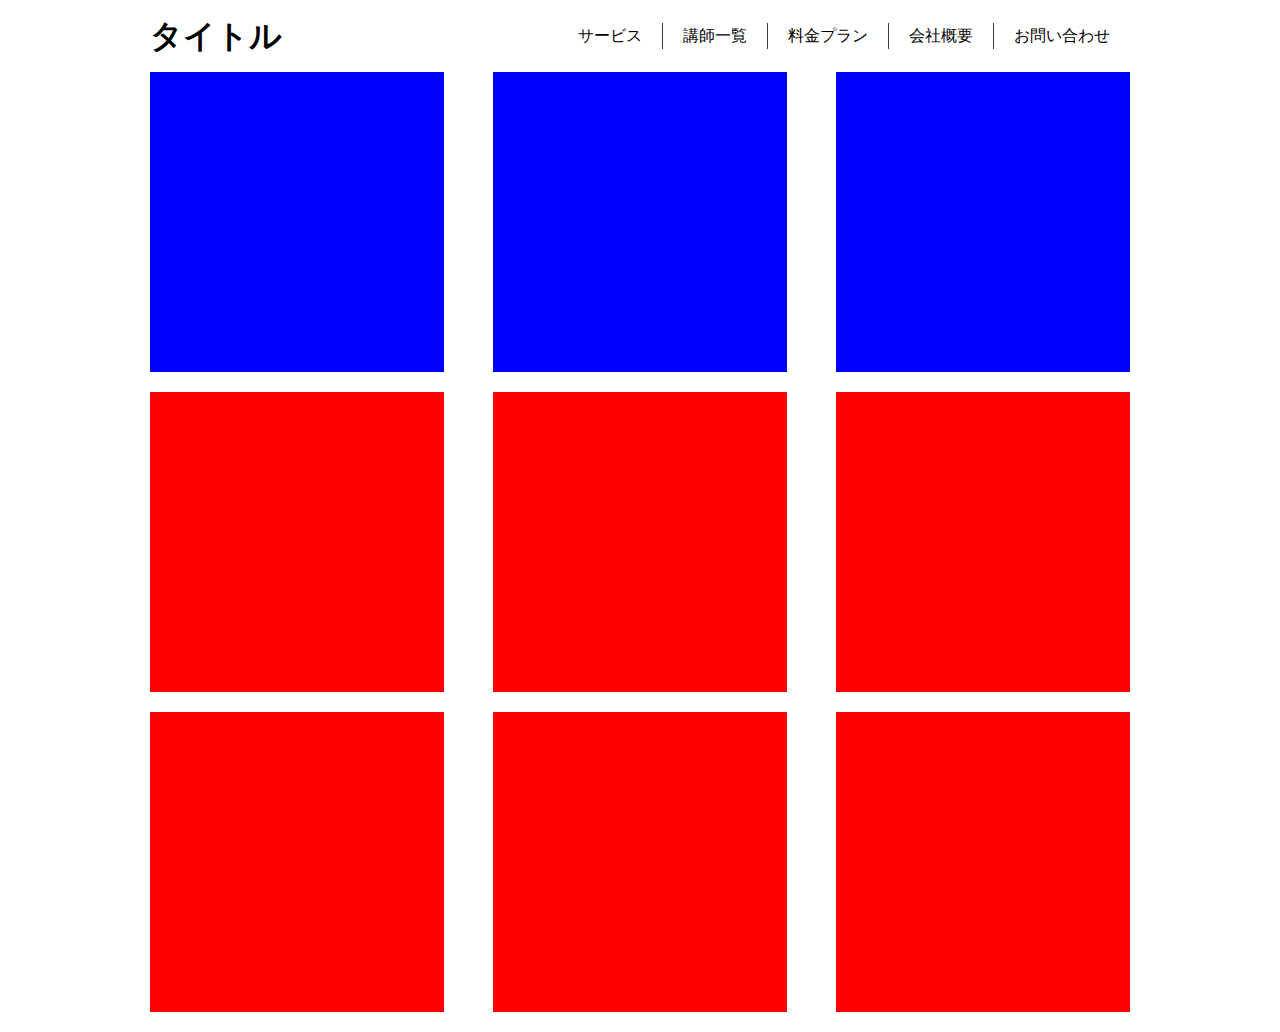
<file: 20230721/index.html>
<!DOCTYPE html>
<html lang="ja">

<head>
    <meta charset="UTF-8">
    <meta name="viewport" content="width=device-width, initial-scale=1.0">
    <title>第2回</title>
    <link rel="stylesheet" href="css/style.css">
</head>

<body>
    <div class="menu">

        <h1>タイトル</h1>

        <ul>
            <li>サービス</li>
            <li>講師一覧</li>
            <li>料金プラン</li>
            <li>会社概要</li>
            <li>お問い合わせ</li>
        </ul>

    </div>

    <div class="wrap">
        <div></div>
        <div></div>
        <div></div>
    </div>

    <div class="wrap2">
        <div></div>
        <div></div>
        <div></div>
        <div></div>
        <div></div>
        <div></div>
    </div>


</body>

</html>
</file>
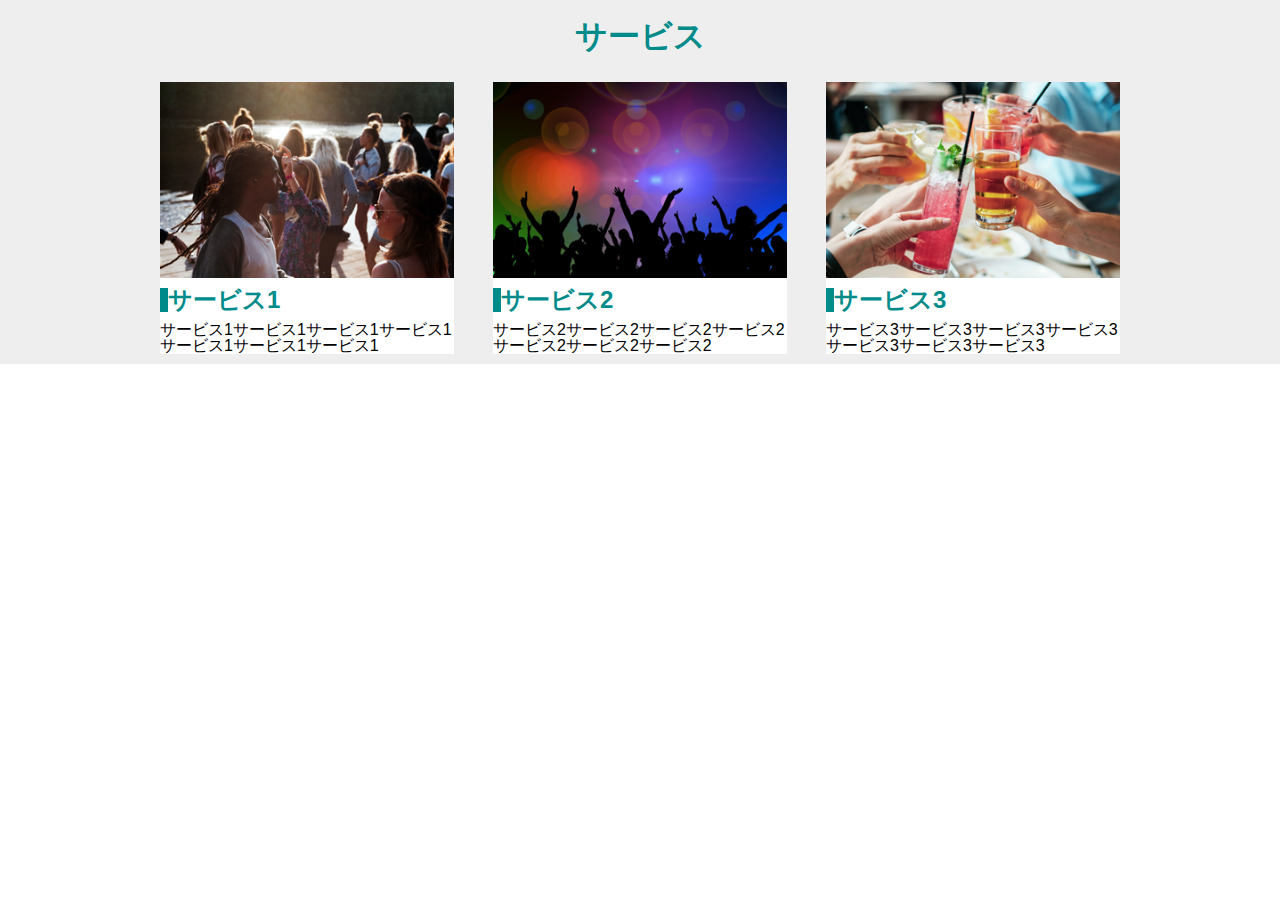
<file: 20230801/index.html>
<!DOCTYPE html>
<html lang="ja">

<head>
    <meta charset="UTF-8">
    <meta name="viewport" content="width=device-width, initial-scale=1.0">
    <title>第3回</title>
    <meta name="discription" content="第3回です。">
    <link rel="stylesheet" href="css/style.css">
</head>

<body>

    <script>
        sum = 0;
        for (i = 1; i <= 10; i++) {
            sum = sum + i
            console.log(sum);

        }

        if (sum >= 20) {

            console.log("20以上");
        }
        else if (sum < 20) {
            console.log("20未満");
        }


    </script>

    <div class=service_menu>


        <h1>サービス</h1>

        <div class="pic_frame">

            <div class="pic_list">
                <img src="images/main_1.jpg" alt="写真1">
                <h2>サービス1</h2>
                <p>サービス1サービス1サービス1サービス1サービス1サービス1サービス1</p>
            </div>

            <div class="pic_list">
                <img src="images/main_2.png" alt="写真2">
                <h2>サービス2</h2>
                <p>サービス2サービス2サービス2サービス2サービス2サービス2サービス2</p>
            </div>

            <div class="pic_list">
                <img src="images/main_3.png" alt="写真3">
                <h2>サービス3</h2>
                <p>サービス3サービス3サービス3サービス3サービス3サービス3サービス3</p>
            </div>

        </div>

</body>

</html>
</file>
<file: 20230721/css/style.css>
@charset "utf-8";

/* cssリセット */

/*利用するタグによってこちらの内容は増やす*/

html,
body,
h1,
h2,
h3,
p,
dl,
dt,
dd,
ul,
li {
    margin: 0;
    padding: 0;
    line-height: 1;
    /*デフォルトの文字色、font-familyを予め当てておく*/
    color: #000;
    font-family: "游ゴシック体", YuGothic, "游ゴシック", "Yu Gothic", "メイリオ",
        "Hiragino Kaku Gothic ProN", "Hiragino Sans", sans-serif;
}

a {
    /*下線を消す*/
    text-decoration: none;
    /*色を消す*/
    color: inherit;
}

ul {
    /*左の「・」を消す*/
    list-style: none;
}

img {
    max-width: 100%;
    vertical-align: bottom;
    border: none;
}

.menu {
    display: flex;
    justify-content: space-between;
    max-width: 980px;
    margin: 20px auto;
}

ul {
    display: flex;
    margin-left: auto;
    font-size: medium;
    align-items: center;
}

li {
    padding: 5px 20px;
}

li + li {
    border-left: 1px solid #3b3a3a;
}

@media screen and (max-width: 767px) {
    .menu {
        display: block;
        padding: 0 10px;
    }

    ul {
        display: block;
    }

    li {
        width: 100%;
        padding: 5px 0;
        border-bottom: 1px solid #3b3a3a;
    }

    li + li {
        border-left: 0px;
    }
}

.wrap {
    display: flex;
    justify-content: space-between;
    flex-wrap: wrap;
    max-width: 980px;
    margin: 0 auto;
}

.wrap div {
    display: flex;
    justify-content: center;
    width: 30%;
    height: 300px;
    margin-bottom: 20px;
    background-color: blue;
    color: #fff;
}

.wrap2 {
    display: flex;
    justify-content: space-between;
    flex-wrap: wrap;
    max-width: 980px;
    margin: 0 auto;
}

.wrap2 div {
    display: flex;
    justify-content: center;
    align-items: center;
    width: 30%;
    height: 300px;
    margin-bottom: 20px;
    background-color: red;
    color: #fff;
}
</file>
<file: 20230801/css/style.css>
@charset "utf-8";

/* cssリセット */

/*利用するタグによってこちらの内容は増やす*/

html,
body,
h1,
h2,
h3,
p,
dl,
dt,
dd,
ul,
li {
    margin: 0;
    padding: 0;
    line-height: 1;
    /*デフォルトの文字色、font-familyを予め当てておく*/
    color: #000;
    font-family: "游ゴシック体", YuGothic, "游ゴシック", "Yu Gothic", "メイリオ",
        "Hiragino Kaku Gothic ProN", "Hiragino Sans", sans-serif;
}

a {
    /*下線を消す*/
    text-decoration: none;
    /*色を消す*/
    color: inherit;
}

ul {
    /*左の「・」を消す*/
    list-style: none;
}

img {
    max-width: 100%;
    vertical-align: bottom;
    border: none;
}

.service_menu {
    background-color: #eeeeee;
}

h1 {
    max-width: 980px;
    text-align: center;
    margin: auto;
    padding: 20px;
    color: darkcyan;
}

.pic_frame {
    display: flex;
    justify-content: space-between;
    max-width: 980px;
    margin: 0 auto;
}

.pic_list {
    margin: 0 auto;
    background-color: white;
    margin: 10px;
    width: 30%;
}

h2 {
    color: darkcyan;
    border-left: 8px solid darkcyan;
    margin: 10px 0;
}

@media screen and (max-width: 400px) {
    img {
        width: 100%;
    }
    .pic_frame {
        display: block;
    }
    .pic_list {
        width: 100%;
    }
}
</file>
